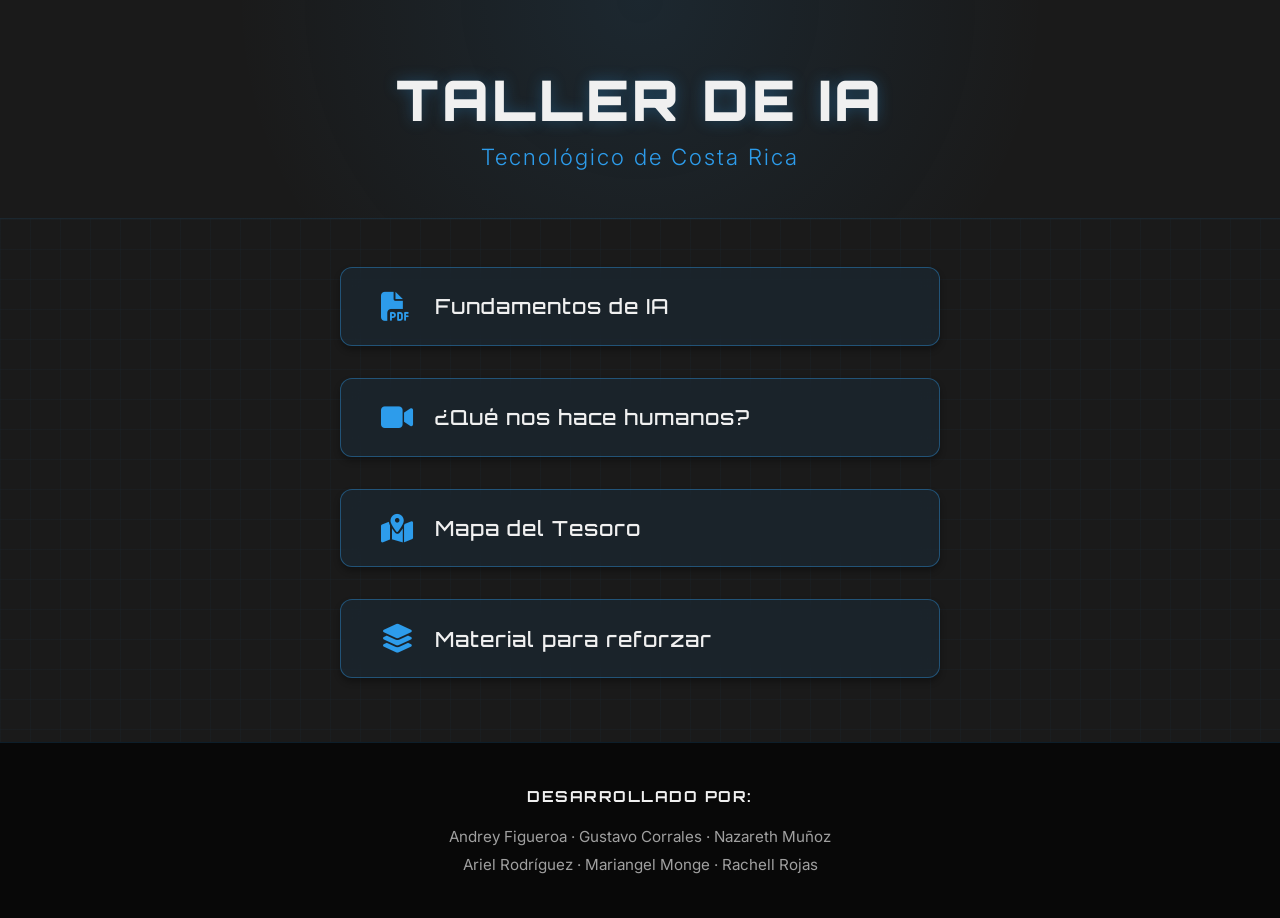
<file: index.html>
<!DOCTYPE html>
<html lang="es">
<head>
    <meta charset="UTF-8">
    <meta name="viewport" content="width=device-width, initial-scale=1.0">
    <title>Taller de IA - Tecnológico de Costa Rica</title>
    
    <!-- Fuentes para estética tecnológica/ciberseguridad -->
    <link rel="preconnect" href="https://fonts.googleapis.com">
    <link rel="preconnect" href="https://fonts.gstatic.com" crossorigin>
    <link href="https://fonts.googleapis.com/css2?family=Inter:wght@300;400;500&family=Orbitron:wght@500;700;900&display=swap" rel="stylesheet">
    
    <!-- Iconos de FontAwesome -->
    <link rel="stylesheet" href="https://cdnjs.cloudflare.com/ajax/libs/font-awesome/6.4.0/css/all.min.css">
    
    <!-- Estilos Globales -->
    <link rel="stylesheet" href="global.css">
</head>
<body>

    <!-- ==========================================
         SECCIÓN: ENCABEZADO
         ========================================== -->
    <header class="main-header">
        <div class="title-container">
            <h1>Taller de IA</h1>
            <h2>Tecnológico de Costa Rica</h2>
        </div>
    </header>

    <!-- ==========================================
         SECCIÓN: CUERPO PRINCIPAL
         ========================================== -->
    <main class="main-content">
        <div class="button-container">
            
            <!-- Botón 1: Fundamentos de IA -->
            <button class="tech-btn" onclick="window.open('fundamentos.pdf', '_blank')">
                <i class="fa-solid fa-file-pdf"></i>
                <span>Fundamentos de IA</span>
            </button>
            
            <!-- Botón 2: ¿Qué nos hace humanos? -->
            <button class="tech-btn" onclick="document.getElementById('video-modal').style.display='flex'">
                <i class="fa-solid fa-video"></i>
                <span>¿Qué nos hace humanos?</span>
            </button>
            
            <!-- Botón 3: Mapa del Tesoro -->
            <button class="tech-btn" onclick="window.location.href='mapa.html'">
                <i class="fa-solid fa-map-location-dot"></i>
                <span>Mapa del Tesoro</span>
            </button>
            
            <!-- Botón 4: Material para reforzar -->
            <button class="tech-btn" id="btn-material">
                <i class="fa-solid fa-layer-group"></i>
                <span>Material para reforzar</span>
            </button>

            <!-- Panel deslizable tipo acordeón -->
            <div class="material-panel-wrapper" id="panel-material">
                <div class="material-panel">
                    <div class="material-grid">
                        <a href="prompt-engineer.pdf" target="_blank" class="material-box" style="text-decoration:none;">Prompt Engineer</a>
                        <a href="https://www.youtube.com/watch?v=_tA5cinv0U8" target="_blank" class="material-box" style="text-decoration:none;">¿Qué es la IA? (Derivando)</a>
                        <a href="https://arena.ai" target="_blank" class="material-box" style="text-decoration:none;">Arena AI</a>
                        <a href="https://notebooklm.google" target="_blank" class="material-box" style="text-decoration:none;">Notebook LM</a>
                        <a href="https://teachablemachine.withgoogle.com/?utm_source=chatgpt.com" target="_blank" class="material-box" style="text-decoration:none;">Teachable Machine</a>
                        <a href="https://canva.link/20eyj78esg29b0q" target="_blank" class="material-box" style="text-decoration:none;">Presentación de Canva</a>
                    </div>
                </div>
            </div>

        </div>
    </main>

    <!-- ==========================================
         SECCIÓN: PIE DE PÁGINA
         ========================================== -->
    <footer class="main-footer">
        <p>Desarrollado por:</p>
        <p>Andrey Figueroa &middot; Gustavo Corrales &middot; Nazareth Muñoz<br>
        Ariel Rodríguez &middot; Mariangel Monge &middot; Rachell Rojas</p>
    </footer>

    <!-- Modal de Video Embebido -->
    <div id="video-modal" style="display:none; position:fixed; top:0; left:0; width:100%; height:100%; background:rgba(0,0,0,0.8); z-index:1000; justify-content:center; align-items:center;">
        <div style="position:relative; width:90%; max-width:800px; aspect-ratio:16/9;">
            <button onclick="document.getElementById('video-modal').style.display='none'" style="position:absolute; top:-40px; right:0; background:none; border:none; color:white; font-size:2rem; cursor:pointer;">&times;</button>
            <iframe width="100%" height="100%" src="https://www.youtube.com/embed/3yENuj0CCr0" frameborder="0" allow="accelerometer; autoplay; clipboard-write; encrypted-media; gyroscope; picture-in-picture" allowfullscreen></iframe>
        </div>
    </div>

    <!-- Script de la aplicación -->
    <script src="app.js"></script>
</body>
</html>
</file>
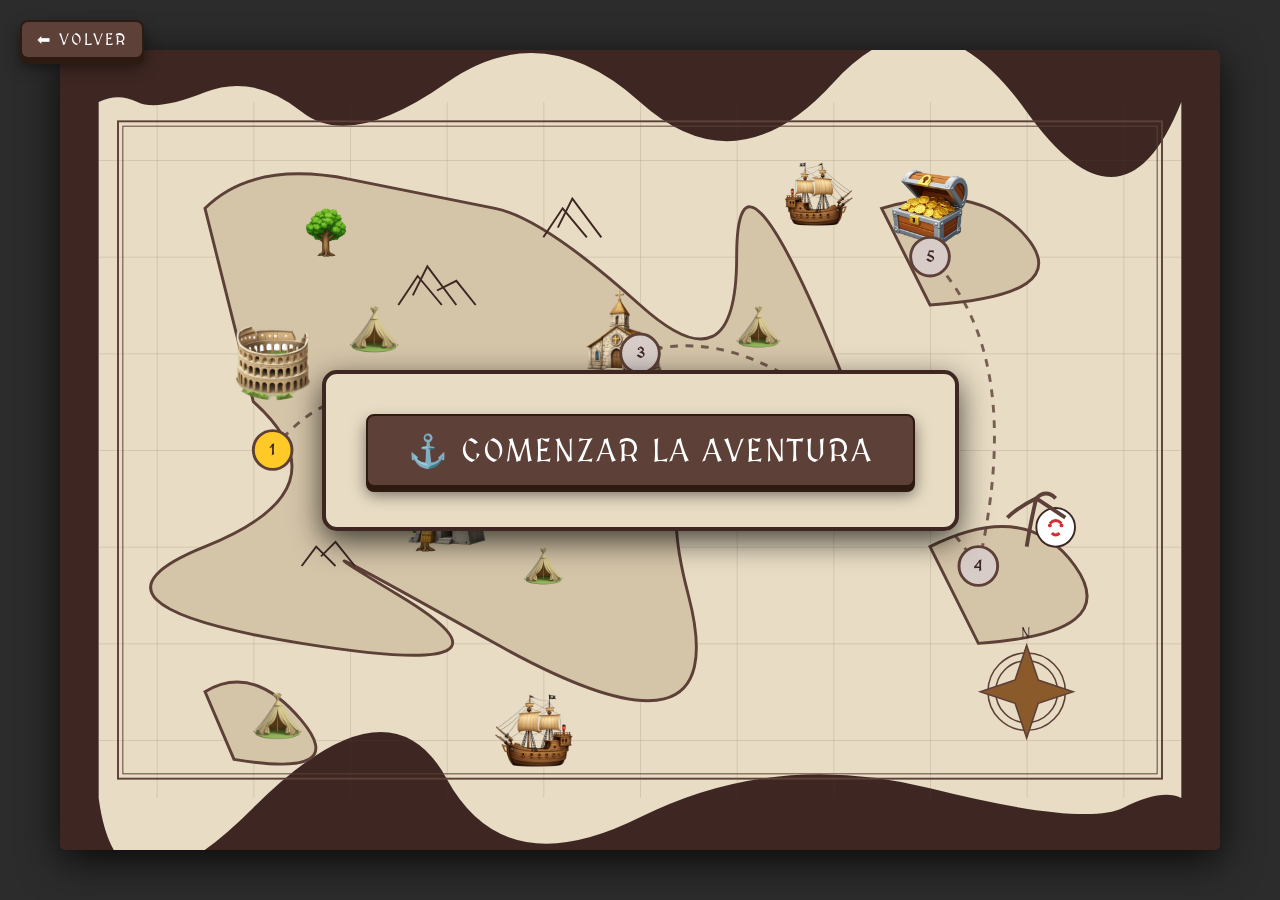
<file: mapa.html>
<!DOCTYPE html>
<html lang="es">
<head>
    <meta charset="UTF-8">
    <meta name="viewport" content="width=device-width, initial-scale=1.0">
    <title>Búsqueda del Tesoro - Mapa</title>
    
    <link rel="preconnect" href="https://fonts.googleapis.com">
    <link rel="preconnect" href="https://fonts.gstatic.com" crossorigin>
    <link href="https://fonts.googleapis.com/css2?family=MedievalSharp&display=swap" rel="stylesheet">
    
    <style>
        :root {
            --parchment-bg: #e8dcc4;
            --parchment-border: #3e2723;
            --text-dark: #3e2723;
            --btn-bg: #5d4037;
            --btn-hover: #795548;
            --red-pawn: #e53935;
            --blue-pawn: #1e88e5;
            --green-pawn: #43a047;
            --glow-color: rgba(255, 0, 0, 0.8);
        }

        body, html {
            margin: 0;
            padding: 0;
            width: 100%;
            height: 100%;
            font-family: 'MedievalSharp', cursive;
            background-color: #2c2c2c;
            color: var(--text-dark);
            overflow: hidden;
            display: flex;
            flex-direction: column;
            align-items: center;
        }

        /* --- Main Container --- */
        .game-container {
            position: relative;
            width: 100%;
            max-width: 1200px;
            height: 100vh;
            display: flex;
            justify-content: center;
            align-items: center;
            padding: 20px;
            box-sizing: border-box;
        }

        /* --- Start Button --- */
        #start-btn-container {
            position: absolute;
            z-index: 50;
            display: flex;
            flex-direction: column;
            align-items: center;
            background: var(--parchment-bg);
            padding: 40px;
            border: 4px solid var(--parchment-border);
            border-radius: 15px;
            box-shadow: 0 10px 30px rgba(0,0,0,0.7);
        }

        .pirate-btn {
            font-family: 'MedievalSharp', cursive;
            font-size: 2rem;
            padding: 15px 40px;
            background-color: var(--btn-bg);
            color: #fff;
            border: 2px solid #2d1a11;
            border-radius: 8px;
            cursor: pointer;
            transition: all 0.2s ease;
            box-shadow: 0 5px 0 #2d1a11, 0 8px 15px rgba(0,0,0,0.5);
            text-transform: uppercase;
            letter-spacing: 2px;
        }

        .pirate-btn:hover {
            background-color: var(--btn-hover);
            transform: translateY(2px);
            box-shadow: 0 3px 0 #2d1a11, 0 5px 10px rgba(0,0,0,0.5);
        }
        
        .pirate-btn:active {
            transform: translateY(5px);
            box-shadow: 0 0 0 #2d1a11;
        }

        .back-btn {
            position: absolute;
            top: 20px;
            left: 20px;
            font-size: 1rem;
            padding: 8px 15px;
            z-index: 100;
        }

        /* --- Map Canvas (SVG) --- */
        #map-svg {
            width: 100%;
            height: 100%;
            max-height: 800px;
            background-color: var(--parchment-border); /* Borde café oscuro */
            box-shadow: 0 10px 40px rgba(0,0,0,0.8);
            border-radius: 5px;
            position: relative;
        }

        .dotted-path {
            fill: none;
            stroke: #5d4037;
            stroke-width: 3;
            stroke-dasharray: 8, 8;
            opacity: 0.8;
        }

        /* Nivel Markers */
        .level-marker {
            cursor: pointer;
            transition: all 0.3s ease;
        }
        
        .level-marker circle.base {
            fill: #d7ccc8; /* Inactivo */
            stroke: #5d4037;
            stroke-width: 3;
            transition: all 0.3s ease;
        }

        .level-marker:hover circle.base, .level-marker.active-hover circle.base {
            fill: #ff3b30;
            filter: drop-shadow(0 0 15px var(--glow-color));
        }

        .level-marker.completed circle.base {
            fill: #ffca28; /* Dorado */
        }

        /* Peones */
        .pawn-group {
            transition: transform 0.4s cubic-bezier(0.175, 0.885, 0.32, 1.275);
            opacity: 0; 
            pointer-events: none;
        }
        
        .pawn-group.visible {
            opacity: 1;
        }

        /* --- Modals --- */
        .modal-overlay {
            position: fixed;
            top: 0;
            left: 0;
            width: 100%;
            height: 100%;
            background: rgba(0,0,0,0.8);
            display: none;
            justify-content: center;
            align-items: center;
            z-index: 1000;
        }

        .modal-content {
            background-color: var(--parchment-bg);
            border: 5px solid var(--parchment-border);
            padding: 30px;
            border-radius: 10px;
            max-width: 500px;
            width: 90%;
            max-height: 90vh;
            box-shadow: inset 0 0 30px rgba(139, 90, 43, 0.3), 0 10px 40px rgba(0,0,0,0.9);
            position: relative;
            text-align: center;
        }

        .modal-close {
            position: absolute;
            top: 10px;
            right: 15px;
            font-size: 1.5rem;
            cursor: pointer;
            color: var(--text-dark);
            font-weight: bold;
        }

        .modal-title {
            font-size: 1.8rem;
            margin-top: 0;
            border-bottom: 2px solid var(--parchment-border);
            padding-bottom: 10px;
            margin-bottom: 20px;
        }

        .pwd-input {
            width: 80%;
            padding: 10px;
            font-size: 1.2rem;
            font-family: 'MedievalSharp', cursive;
            border: 2px solid var(--parchment-border);
            background: rgba(255,255,255,0.7);
            border-radius: 5px;
            margin-bottom: 20px;
            text-align: center;
        }

        .shake { animation: shake 0.5s; }
        @keyframes shake {
            0%, 100% { transform: translateX(0); }
            25%, 75% { transform: translateX(-10px); }
            50% { transform: translateX(10px); }
        }

        .error-msg {
            color: #d32f2f;
            display: none;
            margin-bottom: 15px;
            font-weight: bold;
        }

        .instruction-text {
            font-size: 1.2rem;
            line-height: 1.6;
            margin-bottom: 30px;
            text-align: left;
            max-height: 55vh;
            overflow-y: auto;
            padding-right: 15px;
        }
        
        /* Estilo para el scrollbar para que parezca pergamino */
        .instruction-text::-webkit-scrollbar {
            width: 8px;
        }
        .instruction-text::-webkit-scrollbar-track {
            background: rgba(0,0,0,0.1);
            border-radius: 4px;
        }
        .instruction-text::-webkit-scrollbar-thumb {
            background: var(--parchment-border);
            border-radius: 4px;
        }

        .links-container {
            display: flex;
            justify-content: center;
            gap: 20px;
        }

        .link-btn { text-decoration: none; display: inline-block; font-size: 1rem; padding: 10px 20px; }
    </style>
</head>
<body>

    <button class="pirate-btn back-btn" onclick="window.location.href='index.html'">⬅ Volver</button>

    <main class="game-container">
        
        <div id="start-btn-container">
            <button class="pirate-btn" id="btn-start">⚓ Comenzar la Aventura</button>
        </div>

        <svg id="map-svg" viewBox="0 0 1200 800" preserveAspectRatio="xMidYMid meet">
            <defs>
                <filter id="shadow">
                  <feDropShadow dx="2" dy="2" stdDeviation="3" flood-opacity="0.6"/>
                </filter>
                <pattern id="grid" width="100" height="100" patternUnits="userSpaceOnUse">
                    <path d="M 100 0 L 0 0 0 100" fill="none" stroke="#5d4037" stroke-width="1" opacity="0.3"/>
                </pattern>
            </defs>

            <!-- Fondo pergamino rasgado -->
            <path d="M 40,40 Q 60,30 80,40 T 150,30 T 250,50 T 400,20 T 600,40 T 800,20 T 1000,50 T 1160,40 
                     L 1160,760 Q 1140,750 1100,770 T 900,750 T 600,780 T 400,740 T 200,770 T 40,760 Z" 
                  fill="#e8dcc4" />
            
            <path d="M 40,40 L 1160,40 L 1160,760 L 40,760 Z" fill="url(#grid)" />
            <rect x="60" y="60" width="1080" height="680" fill="none" stroke="#5d4037" stroke-width="2" />
            <rect x="65" y="65" width="1070" height="670" fill="none" stroke="#5d4037" stroke-width="1" />

            <!-- Continente principal -->
            <path d="M 150,150 Q 200,100 300,120 T 450,150 T 600,250 T 700,200 T 800,300 T 750,450 T 650,550 T 450,600 T 350,550 T 250,600 T 150,500 T 200,350 Z" 
                  fill="#d4c4a8" stroke="#5d4037" stroke-width="3"/>
            
            <!-- Isla inferior izquierda -->
            <path d="M 150,650 Q 200,620 250,680 T 180,720 Z" fill="#d4c4a8" stroke="#5d4037" stroke-width="3"/>
            <!-- Isla superior derecha -->
            <path d="M 850,150 Q 950,120 1000,180 T 900,250 Z" fill="#d4c4a8" stroke="#5d4037" stroke-width="3"/>
            <!-- Isla Wilson (Derecha) -->
            <path d="M 900,500 Q 1000,450 1050,520 T 950,600 Z" fill="#d4c4a8" stroke="#5d4037" stroke-width="3"/>

            <!-- DECORACIONES Y ESCENOGRAFÍA -->
            <!-- Montañas (SVG) -->
            <g stroke="#3e2723" stroke-width="2" fill="none" transform="translate(350, 220)">
                <path d="M 0,30 L 20,0 L 45,30 M 15,20 L 30,-10 L 60,30 M 40,15 L 60,5 L 80,30" />
            </g>
            <g stroke="#3e2723" stroke-width="2" fill="none" transform="translate(500, 150)">
                <path d="M 0,30 L 20,0 L 45,30 M 15,20 L 30,-10 L 60,30" />
            </g>
            <g stroke="#3e2723" stroke-width="2" fill="none" transform="translate(250, 500)">
                <path d="M 0,20 L 15,0 L 35,20 M 20,10 L 35,-5 L 55,20" />
            </g>

            <!-- Rosa de los vientos -->
            <g transform="translate(1000, 650) scale(0.8)" stroke="#5d4037" stroke-width="2">
                <circle cx="0" cy="0" r="50" fill="none"/>
                <circle cx="0" cy="0" r="40" fill="none"/>
                <path d="M 0 -60 L 15 -15 L 60 0 L 15 15 L 0 60 L -15 15 L -60 0 L -15 -15 Z" fill="#8b5a2b"/>
                <text x="-7" y="-70" font-family="MedievalSharp" font-size="20" fill="#3e2723" stroke="none">N</text>
            </g>

            <!-- Barcos piratas en el mar -->
            <image href="barco pirata.png" x="450" y="650" height="80" width="80" preserveAspectRatio="xMidYMid meet" />
            <image href="barco pirata.png" x="750" y="100" height="70" width="70" preserveAspectRatio="xMidYMid meet" transform="scale(-1, 1) translate(-1570, 0)" />


            <!-- Arboles -->
            <!-- Cerca de la iglesia (Removido) -->
            <!-- Por el continente -->
            <image href="arboles.png" x="250" y="150" height="50" width="50" preserveAspectRatio="xMidYMid meet" />
            <image href="arboles.png" x="350" y="450" height="55" width="55" preserveAspectRatio="xMidYMid meet" />
            <image href="arboles.png" x="700" y="350" height="45" width="45" preserveAspectRatio="xMidYMid meet" />

            <!-- Chozas (5 mínimas) -->
            <image href="chozas.png" x="300" y="250" height="50" width="50" preserveAspectRatio="xMidYMid meet" />
            <image href="chozas.png" x="480" y="500" height="40" width="40" preserveAspectRatio="xMidYMid meet" />
            <image href="chozas.png" x="700" y="250" height="45" width="45" preserveAspectRatio="xMidYMid meet" />
            <image href="chozas.png" x="200" y="650" height="50" width="50" preserveAspectRatio="xMidYMid meet" />




            <!-- RUTAS -->
            <path class="dotted-path" d="M 220,400 Q 300,300 400,380" />
            <path class="dotted-path" d="M 400,380 Q 500,450 600,300" />
            <path class="dotted-path" stroke="#1e88e5" d="M 600,300 Q 750,250 950,520" />
            <path class="dotted-path" d="M 950,520 Q 1000,300 900,200" />


            <!-- ICONOS PRINCIPALES (No interactivos) -->
            <!-- 1. Coliseo -->
            <g transform="translate(220, 310)">
                <image href="coliseo.png" x="-40" y="-40" height="80" width="80" preserveAspectRatio="xMidYMid meet" />
            </g>

            <!-- 2. Búnker -->
            <g transform="translate(400, 460)">
                <image href="bunker.png" x="-40" y="-40" height="80" width="80" preserveAspectRatio="xMidYMid meet" />
            </g>

            <!-- 3. Iglesia -->
            <g transform="translate(580, 280)">
                <image href="iglesia.png" x="-45" y="-45" height="90" width="90" preserveAspectRatio="xMidYMid meet" />
            </g>

            <!-- 4. Wilson -->
            <g transform="translate(1030, 480)" stroke="#3e2723" stroke-width="2">
                <circle cx="0" cy="0" r="20" fill="#fff" />
                <path d="M -6,-4 Q 0,-10 6,-4 M -4,6 Q 0,10 4,6" fill="none" stroke="#d32f2f" stroke-width="3"/>
                <circle cx="-6" cy="-2" r="2" fill="#d32f2f" stroke="none"/>
                <circle cx="6" cy="-2" r="2" fill="#d32f2f" stroke="none"/>
                <path d="M -30,20 Q -25,-10 -20,-30 M -20,-30 Q -40,-20 -50,-10 M -20,-30 Q -10,-40 0,-30 M -20,-30 Q -5,-20 10,-10" fill="none" stroke="#5d4037" stroke-width="4"/>
            </g>

            <!-- 5. Tesoro -->
            <g transform="translate(900, 150)">
                <image href="tesoro.png" x="-40" y="-40" height="80" width="80" preserveAspectRatio="xMidYMid meet" />
            </g>


            <!-- MARCADORES INTERACTIVOS -->
            <g class="level-marker" id="lvl-1" transform="translate(220, 400)" onclick="handleLevelClick(1)">
                <circle class="base" cx="0" cy="0" r="20" />
                <text x="0" y="5" text-anchor="middle" font-weight="bold" fill="#3e2723" font-size="14">1</text>
            </g>
            <g class="level-marker" id="lvl-2" transform="translate(400, 380)" onclick="handleLevelClick(2)">
                <circle class="base" cx="0" cy="0" r="20" />
                <text x="0" y="5" text-anchor="middle" font-weight="bold" fill="#3e2723" font-size="14">2</text>
            </g>
            <g class="level-marker" id="lvl-3" transform="translate(600, 300)" onclick="handleLevelClick(3)">
                <circle class="base" cx="0" cy="0" r="20" />
                <text x="0" y="5" text-anchor="middle" font-weight="bold" fill="#3e2723" font-size="14">3</text>
            </g>
            <g class="level-marker" id="lvl-4" transform="translate(950, 520)" onclick="handleLevelClick(4)">
                <circle class="base" cx="0" cy="0" r="20" />
                <text x="0" y="5" text-anchor="middle" font-weight="bold" fill="#3e2723" font-size="14">4</text>
            </g>
            <g class="level-marker" id="lvl-5" transform="translate(900, 200)" onclick="handleLevelClick(5)">
                <circle class="base" cx="0" cy="0" r="20" />
                <text x="0" y="5" text-anchor="middle" font-weight="bold" fill="#3e2723" font-size="14">5</text>
            </g>

            <!-- EL EQUIPO (Peones unificados) -->
            <g id="team-pawns" class="pawn-group">
                <g transform="translate(-15, 10)">
                    <path class="tunic green-tunic" d="M -10,15 L 10,15 L 5,-5 L -5,-5 Z" fill="var(--green-pawn)" stroke="#000" stroke-width="1"/>
                    <circle cx="0" cy="-10" r="7" fill="var(--green-pawn)" stroke="#000" stroke-width="1"/>
                </g>
                <g transform="translate(15, 10)">
                    <path class="tunic blue-tunic" d="M -10,15 L 10,15 L 5,-5 L -5,-5 Z" fill="var(--blue-pawn)" stroke="#000" stroke-width="1"/>
                    <circle cx="0" cy="-10" r="7" fill="var(--blue-pawn)" stroke="#000" stroke-width="1"/>
                </g>
                <g transform="translate(0, 20)">
                    <path class="tunic red-tunic" d="M -12,18 L 12,18 L 6,-6 L -6,-6 Z" fill="var(--red-pawn)" stroke="#000" stroke-width="1"/>
                    <circle cx="0" cy="-12" r="8" fill="var(--red-pawn)" stroke="#000" stroke-width="1"/>
                </g>
            </g>
        </svg>
    </main>

    <!-- Modales -->
    <div class="modal-overlay" id="pwd-modal">
        <div class="modal-content">
            <span class="modal-close" onclick="closePwdModal()">✖</span>
            <h2 class="modal-title">⚠️ Zona Restringida</h2>
            <p>Ingresa la clave para continuar tu aventura en este nivel.</p>
            <div class="error-msg" id="pwd-error">¡Contraseña incorrecta!</div>
            <input type="password" id="pwd-input" class="pwd-input" placeholder="Escribe la clave...">
            <br>
            <button class="pirate-btn" onclick="checkPassword()">Ingresar</button>
        </div>
    </div>

    <div class="modal-overlay" id="inst-modal">
        <div class="modal-content" style="max-width: 600px;">
            <span class="modal-close" onclick="closeInstModal()">✖</span>
            <h2 class="modal-title" id="inst-title">Título</h2>
            <div class="instruction-text" id="inst-text">Instrucciones...</div>
            <div class="links-container">
                <a href="#" target="_blank" class="pirate-btn link-btn" id="inst-link1">🔗 Link 1</a>
                <a href="#" target="_blank" class="pirate-btn link-btn" id="inst-link2">🔗 Link 2</a>
            </div>
        </div>
    </div>

    <script>
        const LEVEL_PASSWORDS = { 2: "humano o maquina", 3: "paz y bien", 4: "innoovar sin conexion", 5: "dominio total" };
        const LEVEL_INSTRUCTIONS = {
            1: { 
                title: "🏛️ Ubicación: Arena AI — Coliseo Romano", 
                links: [{ label: "🛠️ Herramienta del reto", url: "https://arena.ai" }],
                text: `<b>Bienvenidos a la arena.</b><br>Antes de competir, cada equipo deberá construir su identidad.<br><br>
                       <b>Objetivo</b><br>Crear un nombre de equipo relacionado con IA, tecnología o futuro, y un logo representativo usando Arena AI.<br><br>
                       <b>Instrucciones</b>
                       <ul>
                           <li>Formen su equipo.</li>
                           <li>Elijan un nombre creativo.</li>
                           <li>Ingresen a Arena AI.</li>
                           <li>Generen un logo que represente su identidad.</li>
                           <li>Presenten su nombre y logo al facilitador.</li>
                       </ul>
                       <b>Reglas</b>
                       <ul>
                           <li>El nombre debe ser apropiado.</li>
                           <li>Todos los integrantes deben participar.</li>
                           <li>El logo debe ser original.</li>
                       </ul>
                       <br><i>Cuando terminen... Recibirán la primera bandera.</i>`
            },
            2: { 
                title: "🛡️ Ubicación: Bunker Ex Machina", 
                links: [
                    { label: "▶️ Video 1", url: "https://www.youtube.com/watch?v=5G2h9fSc-5Q" },
                    { label: "▶️ Video Prueba de Turing", url: "https://www.youtube.com/watch?v=rF8d7XAuAaY" }
                ],
                text: `<b>¿Humano o Máquina?</b><br>
                       <i>Inspirado en la Prueba de Turing</i><br><br>
                       Una inteligencia artificial se ha infiltrado entre ustedes. Su misión será descubrir quién es… antes de que sea demasiado tarde.<br><br>
                       <b>Cómo funciona</b><br>
                       Participan 3 estudiantes:
                       <ul>
                           <li><b>Investigador:</b> Hace las preguntas</li>
                           <li><b>Participante A:</b> Puede ser humano o IA</li>
                           <li><b>Participante B:</b> Puede ser humano o IA</li>
                       </ul>
                       <i>El investigador NO sabe quién es quién.</i><br><br>
                       <b>Preparación secreta (Antes de empezar)</b><br>
                       A uno de los participantes se le entrega una tarjeta secreta que dice <b>"SOY IA"</b>. Ese estudiante deberá responder:
                       <ul>
                           <li>De forma lógica y correcta.</li>
                           <li>Algo "perfecta" y ligeramente fría.</li>
                           <li>Usando el pequeño guion entregado.</li>
                       </ul>
                       Al otro participante se le entrega una tarjeta que dice <b>"NO SOY IA"</b>. Ese estudiante debe responder naturalmente como una persona real:
                       <ul>
                           <li>Improvisando y dudando.</li>
                           <li>Reaccionando de forma emocional o espontánea.</li>
                       </ul>
                       <b>Objetivo del investigador</b><br>
                       Hacer las mismas preguntas a ambos participantes y descubrir:<br>
                       <i>¿Quién está actuando como inteligencia artificial?</i>`
            },
            3: { 
                title: "⛪ Ubicación: Archivo Seráfico", 
                links: [
                    { label: "🛠️ Herramienta del reto", url: "https://notebooklm.google.com" },
                    { label: "📄 Historia del Seráfico", url: "colegioserafico.pdf" }
                ],
                text: `<b>Toda institución guarda secretos en su historia. El conocimiento será la clave.</b><br><br>
                       <b>Objetivo</b><br>Encontrar un mensaje oculto dentro de un documento sobre la historia del colegio usando IA.<br><br>
                       <b>Instrucciones</b>
                       <ul>
                           <li>Abran el PDF proporcionado.</li>
                           <li>Utilicen NotebookLM para analizar el documento.</li>
                           <li>Investiguen fechas, frases y detalles importantes.</li>
                           <li>Descubran el mensaje oculto relacionado con la identidad seráfica.</li>
                       </ul>
                       <b>Reglas</b>
                       <ul>
                           <li>El mensaje debe encontrarse dentro del documento.</li>
                           <li>No se permite modificar el archivo.</li>
                           <li>Todos los integrantes deben colaborar.</li>
                       </ul>
                       <b>Pista</b><br><i>“La respuesta siempre ha estado en la historia.”</i><br><br>
                       <i>Cuando terminen... Recibirán la tercera bandera.</i>`
            },
            4: { 
                title: "🏐 Ubicación: Isla Sin Red", 
                links: [],
                text: `<b>La conexión ha desaparecido. No hay internet. No hay inteligencia artificial. Solo quedan ustedes y sus ideas.</b><br><br>
                       <b>Objetivo</b><br>Diseñar una solución real usando IA para mejorar: el país, el colegio, o la vida cotidiana.<br><br>
                       <b>Instrucciones</b>
                       <ul>
                           <li>No podrán usar: internet, celulares, IA, buscadores.</li>
                           <li>Cada equipo recibirá únicamente: papel, lápiz, y su creatividad.</li>
                           <li>Diseñen: el problema, la solución, cómo usarían IA, y su impacto.</li>
                       </ul>
                       <b>Reglas</b>
                       <ul>
                           <li>La idea debe ser original.</li>
                           <li>Debe resolver un problema real.</li>
                           <li>Todos deben participar en la propuesta.</li>
                       </ul>
                       <b>Pregunta clave</b><br><i>“¿Qué haría la humanidad si la tecnología desapareciera mañana?”</i><br><br>
                       <i>Cuando terminen... Recibirán la cuarta bandera.</i>`
            },
            5: { 
                title: "🏴‍☠️ Kahoot Final — Todo el Taller", 
                links: [{ label: "🛠️ Herramienta del reto", url: "https://kahoot.it" }],
                text: `<b>Han llegado al desafío final. Todo lo aprendido será puesto a prueba.</b><br><br>
                       <b>Objetivo</b><br>Responder preguntas sobre: IA, creatividad, ética, herramientas, retos anteriores, y conocimientos vistos durante el taller.<br><br>
                       <b>Instrucciones</b>
                       <ul>
                           <li>Ingresen al Kahoot.</li>
                           <li>Respondan lo más rápido y preciso posible.</li>
                           <li>Cada pregunta suma puntos.</li>
                           <li>El equipo con mayor puntuación será el ganador final.</li>
                       </ul>
                       <b>Reglas</b>
                       <ul>
                           <li>No se permite ayuda externa.</li>
                           <li>Solo un dispositivo por equipo.</li>
                           <li>La velocidad también cuenta.</li>
                       </ul>
                       <b>Última misión</b><br><i>“Demuestren que están listos para construir el futuro.”</i><br><br>
                       <i>Al finalizar... Recibirán la bandera final.</i>`
            }
        };

        const LEVEL_COORDS = {
            1: { x: 220, y: 400 },
            2: { x: 400, y: 380 },
            3: { x: 600, y: 300 },
            4: { x: 950, y: 520 },
            5: { x: 900, y: 200 }
        };

        let gameStarted = false;
        let currentLevel = 1;
        let targetLevelForPwd = null;

        document.addEventListener('DOMContentLoaded', () => {
            updateLevelMarkers();
            document.getElementById('btn-start').addEventListener('click', startGame);

            window.addEventListener('keydown', (e) => {
                if (!gameStarted) return;
                
                const pwdModalOpen = document.getElementById('pwd-modal').style.display === 'flex';
                const instModalOpen = document.getElementById('inst-modal').style.display === 'flex';
                
                if (pwdModalOpen || instModalOpen) {
                    if (e.key === 'Enter' && pwdModalOpen) checkPassword();
                    if (e.key === 'Escape') { closePwdModal(); closeInstModal(); }
                    return;
                }

                if (e.key === 'ArrowRight') {
                    moveTeam(1);
                } else if (e.key === 'ArrowLeft') {
                    moveTeam(-1);
                } else if (e.key === 'Enter') {
                    handleLevelClick(currentLevel);
                }
            });
        });

        function startGame() {
            gameStarted = true;
            document.getElementById('start-btn-container').style.display = 'none';
            document.getElementById('team-pawns').classList.add('visible');
            updateTeamPosition(true);
        }

        function moveTeam(direction) {
            let newLevel = currentLevel + direction;
            if (newLevel >= 1 && newLevel <= 5) {
                currentLevel = newLevel;
                updateTeamPosition();
            }
        }

        function updateTeamPosition(instant = false) {
            const el = document.getElementById('team-pawns');
            const coords = LEVEL_COORDS[currentLevel];
            
            // Lógica de túnica en la Iglesia (Nivel 3)
            // Cambiamos el color de los cuerpos (túnicas) a café, pero las cabezas se mantienen
            const tunics = document.querySelectorAll('.tunic');
            if (currentLevel === 3) {
                tunics.forEach(t => t.setAttribute('fill', '#5d4037'));
            } else {
                document.querySelector('.green-tunic').setAttribute('fill', 'var(--green-pawn)');
                document.querySelector('.blue-tunic').setAttribute('fill', 'var(--blue-pawn)');
                document.querySelector('.red-tunic').setAttribute('fill', 'var(--red-pawn)');
            }

            // Offset para centrar la base del grupo en el marcador
            const finalX = coords.x;
            const finalY = coords.y - 25;
            
            if (instant) {
                el.style.transition = 'none';
                el.setAttribute('transform', `translate(${finalX}, ${finalY})`);
                void el.offsetWidth;
                el.style.transition = 'transform 0.4s cubic-bezier(0.175, 0.885, 0.32, 1.275)';
            } else {
                el.setAttribute('transform', `translate(${finalX}, ${finalY - 20}) scale(1.05)`);
                setTimeout(() => {
                    el.setAttribute('transform', `translate(${finalX}, ${finalY}) scale(1)`);
                }, 200);
            }
        }

        function updateLevelMarkers() {
            for (let i = 1; i <= 5; i++) {
                const marker = document.getElementById(`lvl-${i}`);
                if (isLevelUnlocked(i)) {
                    marker.classList.add('completed');
                }
            }
        }

        function isLevelUnlocked(level) {
            if (level === 1) return true;
            return localStorage.getItem(`treasure_map_level${level}_unlocked`) === 'true';
        }

        function unlockLevel(level) {
            localStorage.setItem(`treasure_map_level${level}_unlocked`, 'true');
            updateLevelMarkers();
        }

        function handleLevelClick(level) {
            if (!gameStarted) return;
            // Opcional: mover el equipo allí si se hace click directamente
            currentLevel = level;
            updateTeamPosition();

            if (isLevelUnlocked(level)) {
                setTimeout(() => openInstModal(level), 300);
            } else {
                targetLevelForPwd = level;
                setTimeout(openPwdModal, 300);
            }
        }

        function openPwdModal() {
            const modal = document.getElementById('pwd-modal');
            const input = document.getElementById('pwd-input');
            document.getElementById('pwd-error').style.display = 'none';
            input.value = '';
            input.classList.remove('shake');
            modal.style.display = 'flex';
            setTimeout(() => input.focus(), 100);
        }

        function closePwdModal() {
            document.getElementById('pwd-modal').style.display = 'none';
            targetLevelForPwd = null;
        }

        function checkPassword() {
            const input = document.getElementById('pwd-input');
            const errorMsg = document.getElementById('pwd-error');
            const pwd = input.value.trim().toLowerCase();
            const correctPwd = LEVEL_PASSWORDS[targetLevelForPwd];

            if (pwd === correctPwd || pwd === correctPwd.toLowerCase()) {
                unlockLevel(targetLevelForPwd);
                closePwdModal();
                openInstModal(targetLevelForPwd);
            } else {
                errorMsg.style.display = 'block';
                input.classList.remove('shake');
                void input.offsetWidth;
                input.classList.add('shake');
            }
        }

        function openInstModal(level) {
            const data = LEVEL_INSTRUCTIONS[level];
            if (!data) return;

            document.getElementById('inst-title').innerHTML = data.title;
            document.getElementById('inst-text').innerHTML = data.text;
            
            const linksContainer = document.querySelector('.links-container');
            linksContainer.innerHTML = ''; // Limpiar botones anteriores
            
            if (data.links && data.links.length > 0) {
                linksContainer.style.display = 'flex';
                linksContainer.style.justifyContent = 'flex-end';
                linksContainer.style.flexWrap = 'wrap'; // Permitir múltiples filas si son muchos botones
                
                data.links.forEach(linkObj => {
                    const btn = document.createElement('a');
                    btn.className = 'pirate-btn link-btn';
                    btn.target = '_blank';
                    btn.href = linkObj.url;
                    btn.innerText = linkObj.label;
                    btn.style.margin = '5px 0 5px 10px';
                    linksContainer.appendChild(btn);
                });
            } else {
                linksContainer.style.display = 'none';
            }

            document.getElementById('inst-modal').style.display = 'flex';
        }

        function closeInstModal() {
            document.getElementById('inst-modal').style.display = 'none';
            window.focus();
        }
    </script>
</body>
</html>
</file>
<file: global.css>
/* ==========================================================================
   VARIABLES GLOBALES Y RESET
   ========================================================================== */
:root {
    --bg-color: #1a1a1a;
    --accent-color: #2D9CEB;
    --accent-hover: #4fb2f8;
    --text-main: #f0f0f0;
    --text-muted: #a0a0a0;
    --btn-bg: rgba(45, 156, 235, 0.08);
    --btn-border: rgba(45, 156, 235, 0.4);
    --btn-glow: rgba(45, 156, 235, 0.4);
    --font-heading: 'Orbitron', 'Segoe UI', sans-serif;
    --font-body: 'Inter', 'Segoe UI', sans-serif;
}

* {
    margin: 0;
    padding: 0;
    box-sizing: border-box;
}

body {
    background-color: var(--bg-color);
    color: var(--text-main);
    font-family: var(--font-body);
    display: flex;
    flex-direction: column;
    min-height: 100vh;
    overflow-x: hidden;
}

/* ==========================================================================
   ENCABEZADO (HEADER)
   ========================================================================== */
.main-header {
    display: flex;
    justify-content: center;
    align-items: center;
    gap: 2rem;
    padding: 4rem 1rem 3rem;
    background: radial-gradient(circle at center top, rgba(45,156,235,0.1) 0%, transparent 60%);
    border-bottom: 1px solid rgba(45, 156, 235, 0.1);
}

.header-logo {
    height: 60px;
    object-fit: contain;
}

.title-container {
    text-align: center;
}

.main-header h1 {
    font-family: var(--font-heading);
    font-size: 3.5rem;
    font-weight: 900;
    color: var(--text-main);
    letter-spacing: 3px;
    text-transform: uppercase;
    text-shadow: 0 0 15px rgba(45, 156, 235, 0.3);
    margin-bottom: 0.5rem;
}

.main-header h2 {
    font-size: 1.4rem;
    font-weight: 300;
    color: var(--accent-color);
    letter-spacing: 2px;
}

/* ==========================================================================
   CUERPO PRINCIPAL (MAIN)
   ========================================================================== */
.main-content {
    flex: 1;
    display: flex;
    flex-direction: column;
    align-items: center;
    justify-content: center;
    padding: 3rem 1rem;
    position: relative;
}

/* Decoración de fondo (Cybersecurity Dashboard vibe) */
.main-content::before {
    content: '';
    position: absolute;
    top: 0; left: 0; right: 0; bottom: 0;
    background-image: 
        linear-gradient(rgba(45, 156, 235, 0.03) 1px, transparent 1px),
        linear-gradient(90deg, rgba(45, 156, 235, 0.03) 1px, transparent 1px);
    background-size: 30px 30px;
    z-index: -1;
    pointer-events: none;
}

.button-container {
    display: flex;
    flex-direction: column;
    gap: 2rem;
    width: 100%;
    max-width: 600px;
}

/* ==========================================================================
   BOTONES
   ========================================================================== */
.tech-btn {
    display: flex;
    align-items: center;
    justify-content: flex-start;
    gap: 1.5rem;
    width: 100%;
    padding: 1.5rem 2.5rem;
    background-color: var(--btn-bg);
    border: 1px solid var(--btn-border);
    border-radius: 12px;
    color: var(--text-main);
    font-size: 1.3rem;
    font-family: var(--font-heading);
    font-weight: 500;
    letter-spacing: 1px;
    cursor: pointer;
    transition: all 0.3s ease;
    position: relative;
    overflow: hidden;
    backdrop-filter: blur(10px);
    box-shadow: 0 4px 6px rgba(0,0,0,0.3);
}

.tech-btn span {
    flex: 1;
    text-align: left;
}

/* Efecto Hover brillante (Glow) */
.tech-btn:hover {
    background-color: rgba(45, 156, 235, 0.2);
    border-color: var(--accent-color);
    box-shadow: 0 0 25px var(--btn-glow), inset 0 0 15px rgba(45, 156, 235, 0.2);
    color: #ffffff;
    transform: translateY(-3px);
}

.tech-btn i {
    font-size: 1.8rem;
    color: var(--accent-color);
    transition: all 0.3s ease;
    width: 30px;
    text-align: center;
}

.tech-btn:hover i {
    color: #ffffff;
    text-shadow: 0 0 10px #ffffff;
    transform: scale(1.1);
}

/* Brillo que cruza el botón */
.tech-btn::after {
    content: '';
    position: absolute;
    top: 0;
    left: -100%;
    width: 50%;
    height: 100%;
    background: linear-gradient(90deg, transparent, rgba(255,255,255,0.1), transparent);
    transition: none;
}

.tech-btn:hover::after {
    animation: shine 1s forwards;
}

@keyframes shine {
    0% { left: -100%; }
    100% { left: 200%; }
}

/* ==========================================================================
   PANEL DESLIZABLE (ACORDEÓN)
   ========================================================================== */
.material-panel-wrapper {
    display: grid;
    grid-template-rows: 0fr;
    transition: grid-template-rows 0.4s cubic-bezier(0.4, 0, 0.2, 1);
    width: 100%;
    margin-top: -1rem;
}

.material-panel-wrapper.open {
    grid-template-rows: 1fr;
}

.material-panel {
    overflow: hidden;
}

.material-grid {
    display: grid;
    grid-template-columns: repeat(2, 1fr);
    gap: 1.25rem;
    padding-top: 1rem;
    padding-bottom: 0.5rem;
}

.material-box {
    background-color: rgba(0, 0, 0, 0.5);
    border: 1px dashed rgba(45, 156, 235, 0.3);
    border-radius: 8px;
    padding: 1.5rem;
    text-align: center;
    color: var(--text-muted);
    font-size: 0.95rem;
    transition: all 0.3s ease;
    display: flex;
    align-items: center;
    justify-content: center;
    min-height: 90px;
}

.material-box:hover {
    border-color: rgba(45, 156, 235, 0.6);
    color: var(--text-main);
    background-color: rgba(45, 156, 235, 0.08);
    box-shadow: 0 0 15px rgba(45, 156, 235, 0.1);
}

/* ==========================================================================
   PIE DE PÁGINA (FOOTER)
   ========================================================================== */
.main-footer {
    text-align: center;
    padding: 2.5rem 1rem;
    background: rgba(0, 0, 0, 0.7);
    border-top: 1px solid rgba(45, 156, 235, 0.15);
}

.main-footer p {
    color: var(--text-muted);
    font-size: 0.95rem;
    line-height: 1.8;
}

.main-footer p:first-child {
    font-family: var(--font-heading);
    font-weight: 700;
    color: var(--text-main);
    margin-bottom: 0.8rem;
    text-transform: uppercase;
    letter-spacing: 1.5px;
}

/* ==========================================================================
   DISEÑO RESPONSIVO
   ========================================================================== */
@media (max-width: 650px) {
    .main-header h1 {
        font-size: 2.2rem;
        letter-spacing: 1px;
    }
    
    .main-header h2 {
        font-size: 1.1rem;
    }
    
    .tech-btn {
        font-size: 1.1rem;
        padding: 1.25rem 1.5rem;
        gap: 1rem;
    }
    
    .tech-btn i {
        font-size: 1.4rem;
    }
    
    .material-grid {
        grid-template-columns: 1fr;
    }
}
</file>
